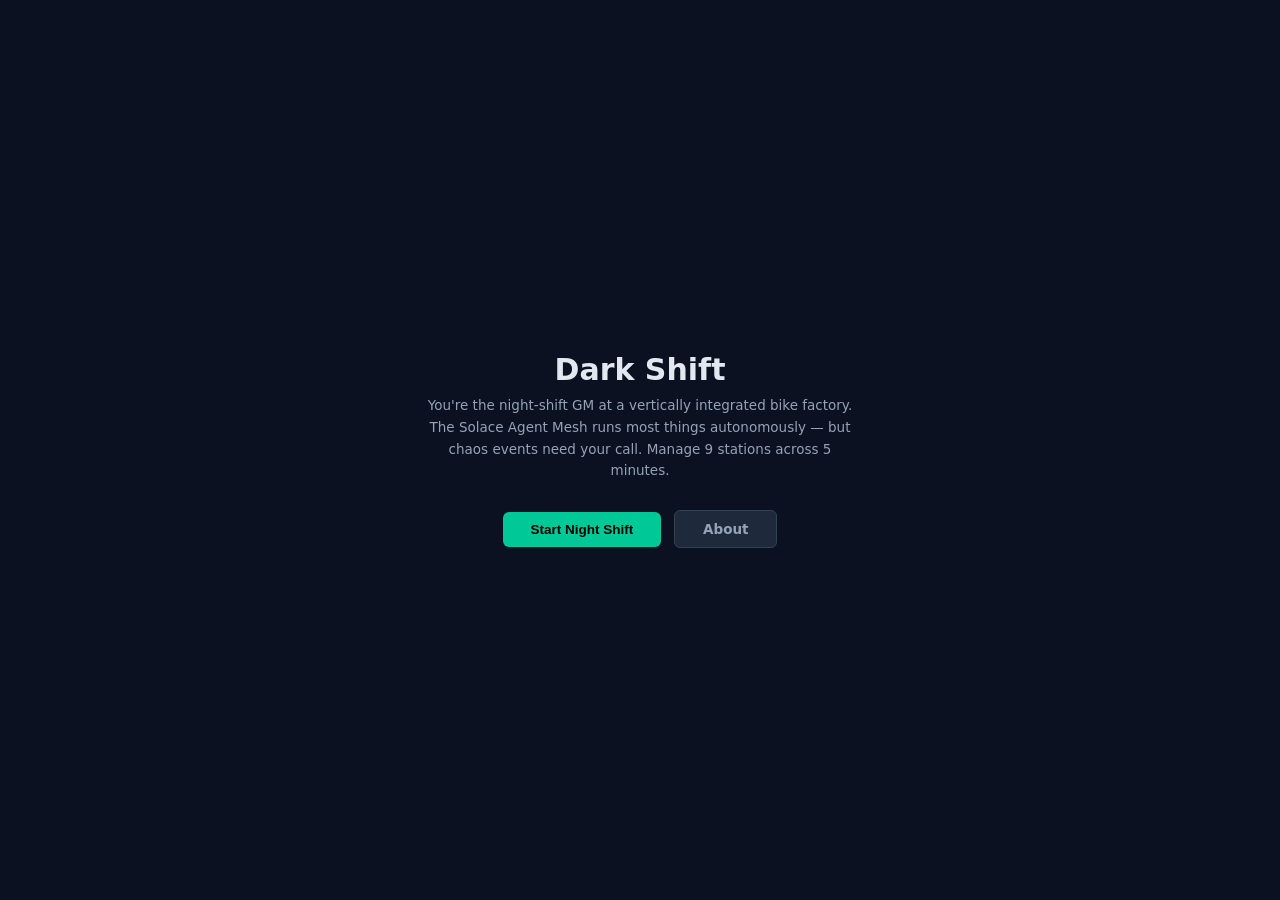
<file: index.html>
<!DOCTYPE html>
<html lang="en">
<head>
<meta charset="UTF-8">
<meta name="viewport" content="width=device-width, initial-scale=1.0">
<title>Dark Shift — Bike Factory</title>
<style>
*,*::before,*::after{box-sizing:border-box;margin:0;padding:0}
html{font-family:-apple-system,BlinkMacSystemFont,'Segoe UI',system-ui,sans-serif;font-size:15px;-webkit-font-smoothing:antialiased}
body{background:#0b1120;color:#e2e8f0;min-height:100dvh}
a{color:#00c896}

/* Layout */
.shell{display:grid;grid-template-columns:1fr 400px;grid-template-rows:auto 1fr;height:100dvh}
.topbar{grid-column:1/-1;display:flex;align-items:center;justify-content:space-between;padding:10px 20px;border-bottom:1px solid #1e293b;background:#0f1729}
.topbar .logo{font-weight:700;font-size:1rem}
.topbar .meta{font-size:.8rem;color:#64748b;display:flex;gap:16px;align-items:center}
.topbar .timer{font-family:'SF Mono',SFMono-Regular,Consolas,monospace;color:#00c896;font-weight:600;font-size:.9rem}

/* Dashboard */
.dashboard{grid-column:1;grid-row:2;overflow-y:auto;padding:20px}

/* Chat */
.chat-col{grid-column:2;grid-row:2;display:flex;flex-direction:column;border-left:1px solid #1e293b;background:#0f1729}
.chat-header{padding:12px 16px;border-bottom:1px solid #1e293b;font-weight:600;font-size:.85rem;color:#94a3b8}
.chat-messages{flex:1;overflow-y:auto;padding:12px 16px;display:flex;flex-direction:column;gap:8px}
.chat-input-row{padding:12px 16px;border-top:1px solid #1e293b;display:flex;gap:8px}
.chat-input-row input{flex:1;background:#1e293b;border:1px solid #334155;border-radius:6px;padding:8px 12px;color:#e2e8f0;font:inherit;font-size:.85rem;outline:none}
.chat-input-row input:focus{border-color:#00c896}
.chat-input-row button{background:#00c896;color:#000;border:none;border-radius:6px;padding:8px 16px;font-weight:600;font-size:.85rem;cursor:pointer}
.chat-input-row button:hover{background:#00a87d}

/* Messages */
.msg{font-size:.85rem;line-height:1.55;padding:8px 12px;border-radius:8px;max-width:95%}
.msg.system{background:#1e293b;color:#94a3b8;font-size:.8rem;text-align:center;align-self:center;border-radius:12px}
.msg.agent{background:#0c2d24;border:1px solid #134e3a;align-self:flex-start}
.msg .agent-name{font-size:.7rem;font-weight:600;color:#00c896;text-transform:uppercase;letter-spacing:.03em;margin-bottom:2px}
.msg.user{background:#1e293b;align-self:flex-end}
.msg.chaos{background:#2d1215;border:1px solid #4c1d24;align-self:center;text-align:center}
.msg.chaos .chaos-title{font-weight:700;color:#ef4444;margin-bottom:2px}

/* Action buttons in chat */
.actions{display:flex;flex-wrap:wrap;gap:6px;margin-top:6px}
.actions button{background:#1e293b;border:1px solid #334155;color:#e2e8f0;border-radius:6px;padding:5px 12px;font-size:.8rem;cursor:pointer}
.actions button:hover{border-color:#00c896;color:#00c896}

/* KPI cards */
.kpi-row{display:grid;grid-template-columns:repeat(auto-fit,minmax(140px,1fr));gap:12px;margin-bottom:24px}
.kpi-card{background:#141c2e;border:1px solid #1e293b;border-radius:8px;padding:14px 16px}
.kpi-card .label{font-size:.7rem;color:#64748b;text-transform:uppercase;letter-spacing:.04em;margin-bottom:4px}
.kpi-card .value{font-size:1.4rem;font-weight:700;font-family:'SF Mono',SFMono-Regular,Consolas,monospace}
.kpi-card .value.good{color:#22c55e}
.kpi-card .value.warn{color:#f59e0b}
.kpi-card .value.bad{color:#ef4444}
.kpi-card .value.accent{color:#00c896}

/* Factory overview */
.section-title{font-size:.85rem;font-weight:600;color:#94a3b8;margin-bottom:12px;text-transform:uppercase;letter-spacing:.04em}
.station-grid{display:grid;grid-template-columns:repeat(auto-fill,minmax(180px,1fr));gap:8px;margin-bottom:24px}
.station{background:#141c2e;border:1px solid #1e293b;border-radius:6px;padding:10px 14px;display:flex;justify-content:space-between;align-items:center;font-size:.85rem}
.station .name{color:#cbd5e1}
.station .status{font-size:.75rem;font-weight:600;padding:2px 8px;border-radius:4px}
.station .status.ok{background:#052e16;color:#22c55e}
.station .status.warning{background:#422006;color:#f59e0b}
.station .status.down{background:#450a0a;color:#ef4444}

/* Priority bar */
.priority-bar{display:flex;gap:6px;margin-bottom:24px}
.priority-bar button{flex:1;padding:8px;background:#141c2e;border:1px solid #1e293b;border-radius:6px;color:#94a3b8;font-size:.8rem;font-weight:500;cursor:pointer}
.priority-bar button:hover{border-color:#64748b}
.priority-bar button.active{border-color:#00c896;color:#00c896;background:#0c2d24}

/* Event log */
.log-section{margin-bottom:24px}
.log-entry{font-size:.8rem;padding:4px 0;color:#94a3b8;border-bottom:1px solid #1e293b;display:flex;gap:10px}
.log-entry .time{color:#475569;font-family:'SF Mono',SFMono-Regular,Consolas,monospace;min-width:44px}
.log-entry .topic{color:#00c896;min-width:80px}

/* Intro / Game over */
.overlay{position:fixed;inset:0;background:#0b1120;z-index:100;display:flex;justify-content:center;align-items:center;flex-direction:column;text-align:center}
.overlay.hidden{display:none}
.overlay h1{font-size:2rem;font-weight:700;margin-bottom:8px}
.overlay .sub{color:#94a3b8;font-size:.9rem;max-width:440px;line-height:1.6;margin-bottom:28px}
.overlay .btn{display:inline-block;background:#00c896;color:#000;border:none;border-radius:6px;padding:10px 28px;font-size:.9rem;font-weight:600;cursor:pointer;text-decoration:none}
.overlay .btn:hover{background:#00a87d}
.overlay .btn-secondary{background:#1e293b;color:#94a3b8;border:1px solid #334155;margin-left:8px}
.overlay .btn-secondary:hover{background:#334155;color:#e2e8f0}
.final-grade{font-size:3.5rem;font-weight:800;color:#00c896;margin:16px 0}
.final-stats{display:grid;grid-template-columns:repeat(3,1fr);gap:12px;margin:20px 0;max-width:400px}
.final-stat{text-align:center}
.final-stat .v{font-size:1.2rem;font-weight:700;font-family:'SF Mono',SFMono-Regular,Consolas,monospace}
.final-stat .l{font-size:.7rem;color:#64748b;margin-top:2px}

/* About section in dashboard */
.about{background:#141c2e;border:1px solid #1e293b;border-radius:8px;padding:16px 20px;margin-bottom:24px;font-size:.85rem;color:#94a3b8;line-height:1.6}
.about strong{color:#e2e8f0}

/* Responsive */
@media(max-width:800px){
  .shell{grid-template-columns:1fr;grid-template-rows:auto 1fr 1fr}
  .chat-col{grid-column:1;grid-row:3;border-left:none;border-top:1px solid #1e293b;max-height:50vh}
}
</style>
</head>
<body>

<!-- ═══ INTRO ═══ -->
<div class="overlay" id="intro">
  <h1>Dark Shift</h1>
  <p class="sub">
    You're the night-shift GM at a vertically integrated bike factory.
    The Solace Agent Mesh runs most things autonomously — but chaos events
    need your call. Manage 9 stations across 5 minutes.
  </p>
  <div>
    <button class="btn" onclick="startGame()">Start Night Shift</button>
    <a href="#" class="btn btn-secondary" onclick="event.preventDefault();document.getElementById('intro-about').style.display=document.getElementById('intro-about').style.display==='none'?'block':'none'">About</a>
  </div>
  <div id="intro-about" style="display:none;margin-top:24px;max-width:500px;text-align:left;font-size:.85rem;color:#94a3b8;line-height:1.6;">
    <p style="margin-bottom:12px;"><strong style="color:#e2e8f0;">The factory line:</strong> Tube Laser → Robotic Weld → CNC → Powder Coat → Wheel Build → Final Assembly → AMR Fleet → Warehouse → Loading Docks</p>
    <p style="margin-bottom:12px;"><strong style="color:#e2e8f0;">Solace Agent Mesh:</strong> An event backbone connects an orchestrator to 5 domain agents (Supply, Planner, Quality, Maintenance, Logistics). When chaos hits, agents propose fixes through pub/sub topics. You approve or override.</p>
    <p><strong style="color:#e2e8f0;">Priority modes:</strong> Speed (max output), Margin (cut costs), Quality (zero defects), Green (min energy/carbon). Each changes agent behavior.</p>
  </div>
</div>

<!-- ═══ GAME OVER ═══ -->
<div class="overlay hidden" id="gameover">
  <h1>Shift Complete</h1>
  <div class="final-grade" id="go-grade">A+</div>
  <p style="color:#94a3b8;margin-bottom:8px;" id="go-title">Factory Lord</p>
  <div class="final-stats" id="go-stats"></div>
  <div style="margin-top:16px;">
    <button class="btn" onclick="startGame()">Play Again</button>
    <button class="btn btn-secondary" onclick="copyScore()">Copy Score</button>
  </div>
</div>

<!-- ═══ MAIN SHELL ═══ -->
<div class="shell" id="app" style="display:none;">

  <!-- Top bar -->
  <div class="topbar">
    <span class="logo">Dark Shift</span>
    <div class="meta">
      <span><span id="hud-g" style="color:#22c55e">●</span> <span id="hud-gn">9</span></span>
      <span><span id="hud-y" style="color:#f59e0b">●</span> <span id="hud-yn">0</span></span>
      <span><span id="hud-r" style="color:#ef4444">●</span> <span id="hud-rn">0</span></span>
      <span style="color:#334155">|</span>
      <span class="timer" id="timer">05:00</span>
    </div>
  </div>

  <!-- Dashboard -->
  <div class="dashboard" id="dashboard">

    <div class="about" id="situation">
      <strong>Situation:</strong> Night shift at a European bike factory. 9 stations running,
      5 AMRs moving materials. The Solace Agent Mesh handles routine orchestration.
      Chaos events will test your judgment. Use the chat to interact with agents.
    </div>

    <!-- KPIs -->
    <div class="section-title">Key Metrics</div>
    <div class="kpi-row">
      <div class="kpi-card"><div class="label">Bikes Produced</div><div class="value accent" id="k-bikes">0</div></div>
      <div class="kpi-card"><div class="label">OTIF %</div><div class="value good" id="k-otif">100</div></div>
      <div class="kpi-card"><div class="label">Margin</div><div class="value" id="k-margin">$0</div></div>
      <div class="kpi-card"><div class="label">Defect Rate</div><div class="value good" id="k-defect">0.5%</div></div>
      <div class="kpi-card"><div class="label">kWh / Bike</div><div class="value" id="k-energy">12.0</div></div>
      <div class="kpi-card"><div class="label">CO₂ / Bike</div><div class="value" id="k-carbon">3.2</div></div>
      <div class="kpi-card"><div class="label">Score</div><div class="value accent" id="k-score">0</div></div>
    </div>

    <!-- Priority -->
    <div class="section-title">Priority Mode</div>
    <div class="priority-bar" id="priority-bar">
      <button class="active" data-m="speed" onclick="setPriority('speed')">Speed</button>
      <button data-m="margin" onclick="setPriority('margin')">Margin</button>
      <button data-m="quality" onclick="setPriority('quality')">Quality</button>
      <button data-m="green" onclick="setPriority('green')">Green</button>
    </div>

    <!-- Stations -->
    <div class="section-title">Factory Floor</div>
    <div class="station-grid" id="stations"></div>

    <!-- Event Log -->
    <div class="section-title">Event Log</div>
    <div class="log-section" id="log"></div>

  </div>

  <!-- Chat -->
  <div class="chat-col">
    <div class="chat-header">Agent Mesh Chat</div>
    <div class="chat-messages" id="chat"></div>
    <div class="chat-input-row">
      <input type="text" id="chat-input" placeholder="Ask an agent or type a command..." onkeydown="if(event.key==='Enter')sendChat()">
      <button onclick="sendChat()">Send</button>
    </div>
  </div>

</div>

<script>
// ═══════════════════════════════════════════════
// SCENARIO DATA
// ═══════════════════════════════════════════════
const STATIONS = [
  { id:'laser',     name:'Tube Laser' },
  { id:'weld',      name:'Robotic Weld' },
  { id:'cnc',       name:'CNC Machine' },
  { id:'paint',     name:'Powder Coat' },
  { id:'wheel',     name:'Wheel Build' },
  { id:'assembly',  name:'Final Assembly' },
  { id:'amr',       name:'AMR Fleet' },
  { id:'warehouse', name:'Warehouse' },
  { id:'docks',     name:'Loading Docks' },
];

const CHAOS = [
  { title:'Battery Supplier Delay', desc:'Key battery supplier delayed +2 days. Assembly line at risk.', severity:'danger', affects:['assembly','warehouse'], agents:['supply','planner'] },
  { title:'Weld Defect Spike', desc:'Defect rate on weld cell jumped to 8%. Quality hold triggered.', severity:'danger', affects:['weld'], agents:['quality','maintenance'] },
  { title:'Energy Tariff x3', desc:'Grid operator spiked tariffs. Energy cost tripled this hour.', severity:'warn', affects:['laser','cnc','paint'], agents:['planner','supply'] },
  { title:'Rush Order: Paris Dealer', desc:'200 premium bikes needed by Friday. 2x normal pace required.', severity:'info', affects:['assembly','docks'], agents:['planner','logistics'] },
  { title:'AMR Collision', desc:'Two AMRs collided at intersection B. Fleet halted for safety.', severity:'danger', affects:['amr'], agents:['maintenance','logistics'] },
  { title:'Paint Booth Overheat', desc:'Powder coat oven temp sensor reading 15% above safe limit.', severity:'warn', affects:['paint'], agents:['maintenance','quality'] },
  { title:'Customs Hold', desc:'Carbon fiber shipment stuck at Rotterdam customs. ETA unknown.', severity:'warn', affects:['laser','warehouse'], agents:['supply','planner'] },
  { title:'Shift Worker No-Show', desc:'Night shift operator absent. Manual inspection unmanned.', severity:'warn', affects:['assembly'], agents:['planner','quality'] },
  { title:'Firmware Glitch: CNC', desc:'CNC controller reset mid-cycle. Calibration required.', severity:'danger', affects:['cnc'], agents:['maintenance','planner'] },
  { title:'Demand Surge: E-Bikes', desc:'Flash sale triggered 3x e-bike orders. Line reconfiguration needed.', severity:'info', affects:['assembly','wheel','docks'], agents:['planner','logistics'] },
  { title:'Coolant Leak: Laser', desc:'Laser cutter coolant pressure dropping. Shutdown in 10 min.', severity:'danger', affects:['laser'], agents:['maintenance','supply'] },
  { title:'Sustainability Audit', desc:'Surprise auditor arriving. Carbon reporting needed ASAP.', severity:'info', affects:['paint','laser','cnc'], agents:['quality','planner'] },
];

const AGENTS = {
  supply: [
    { action:'Reroute to alt supplier (+$2k, -1 day delay)', impact:{cost:2000,output:0.05} },
    { action:'Negotiate expedited shipping (+$800)', impact:{cost:800} },
    { action:'Pull from safety stock (no cost, stock -10%)', impact:{output:0.1} },
  ],
  planner: [
    { action:'Resequence line — skip paint for 50 bikes (+20% output, -5% quality)', impact:{output:0.2,quality:-0.05} },
    { action:'Split into two sub-batches (+10% output)', impact:{output:0.1,cost:200} },
    { action:'Defer non-critical orders 24h (-5% OTIF)', impact:{otif:-5} },
  ],
  quality: [
    { action:'Hold lot for full inspection (-15% output, +quality)', impact:{output:-0.15,quality:0.1} },
    { action:'Statistical sampling — faster (-5% output)', impact:{output:-0.05,quality:0.03} },
    { action:'Accept with rework tag (+$300)', impact:{quality:-0.02,cost:300} },
  ],
  maintenance: [
    { action:'Emergency repair — 30 min downtime (-20% output, $1.5k)', impact:{output:-0.2,cost:1500} },
    { action:'Hot-swap backup unit (-5% output, $3k)', impact:{output:-0.05,cost:3000} },
    { action:'Schedule for next shift (deferred, 30% risk)', impact:{} },
  ],
  logistics: [
    { action:'Reroute AMRs via corridor C (-5% speed)', impact:{output:-0.05,cost:200} },
    { action:'Switch to manual transport (-15% speed)', impact:{output:-0.15,cost:600} },
    { action:'Express dock assignment (+10% speed, $400)', impact:{output:0.1,cost:400} },
  ],
};

const PRIORITY = {
  speed:   { prod:1.3, cost:1.0, qual:0.85, energy:1.1 },
  margin:  { prod:0.9, cost:0.75, qual:1.0, energy:1.0 },
  quality: { prod:0.8, cost:1.1, qual:1.2, energy:1.0 },
  green:   { prod:0.85, cost:1.05, qual:1.0, energy:0.7 },
};

const GRADES = [
  [3000,'A+','Factory Lord'],[2500,'A','Master Operator'],[2000,'B+','Shift Lead'],
  [1500,'B','Competent GM'],[1000,'C','Surviving'],[0,'D','Needs Training'],
];

// ═══════════════════════════════════════════════
// STATE
// ═══════════════════════════════════════════════
let S = {};

function freshState() {
  return {
    running:false, timeLeft:300, bikes:0, otif:100, margin:0,
    defect:0.5, energy:12, carbon:3.2, score:0,
    priority:'speed', prodMul:1, costMul:1, qualMul:1, energyMul:1,
    stations: STATIONS.map(s => ({...s, status:'ok', throughput:1, alert:0})),
    deck: [...CHAOS].sort(()=>Math.random()-0.5),
    log:[], chaosTimer:0, pendingProposals:null, tickTimer:null,
  };
}

// ═══════════════════════════════════════════════
// DOM HELPERS
// ═══════════════════════════════════════════════
const $=id=>document.getElementById(id);

function addChat(type, html) {
  const d = document.createElement('div');
  d.className = 'msg ' + type;
  d.innerHTML = html;
  $('chat').appendChild(d);
  $('chat').scrollTop = $('chat').scrollHeight;
  return d;
}

function addLog(topic, msg) {
  const elapsed = 300 - S.timeLeft;
  const t = String(Math.floor(elapsed/60)).padStart(2,'0')+':'+String(Math.floor(elapsed%60)).padStart(2,'0');
  S.log.push({t,topic,msg});
  const el = document.createElement('div');
  el.className = 'log-entry';
  el.innerHTML = `<span class="time">${t}</span><span class="topic">${topic}</span><span>${msg}</span>`;
  $('log').prepend(el);
}

// ═══════════════════════════════════════════════
// RENDER
// ═══════════════════════════════════════════════
function renderStations() {
  $('stations').innerHTML = S.stations.map(s =>
    `<div class="station"><span class="name">${s.name}</span><span class="status ${s.status}">${s.status==='ok'?'Online':s.status==='warning'?'Warning':'Down'}</span></div>`
  ).join('');
}

function renderKPIs() {
  $('k-bikes').textContent = Math.floor(S.bikes);
  $('k-otif').textContent = Math.round(S.otif);
  $('k-otif').className = 'value '+(S.otif>=90?'good':S.otif>=70?'warn':'bad');
  $('k-margin').textContent = '$'+Math.round(S.margin).toLocaleString();
  $('k-defect').textContent = S.defect.toFixed(1)+'%';
  $('k-defect').className = 'value '+(S.defect<2?'good':S.defect<5?'warn':'bad');
  $('k-energy').textContent = S.energy.toFixed(1);
  $('k-carbon').textContent = S.carbon.toFixed(1);
  $('k-score').textContent = Math.round(S.score);
}

function renderHud() {
  let g=0,y=0,r=0;
  S.stations.forEach(s=>{if(s.status==='ok')g++;else if(s.status==='warning')y++;else r++;});
  $('hud-gn').textContent=g; $('hud-yn').textContent=y; $('hud-rn').textContent=r;
}

function renderTimer() {
  const m=Math.floor(S.timeLeft/60), s=Math.floor(S.timeLeft%60);
  $('timer').textContent = String(m).padStart(2,'0')+':'+String(s).padStart(2,'0');
}

// ═══════════════════════════════════════════════
// GAME LOGIC
// ═══════════════════════════════════════════════
function tick() {
  if (!S.running) return;
  const dt = 1; // 1 second per tick
  S.timeLeft -= dt;
  if (S.timeLeft <= 0) { S.timeLeft=0; endGame(); return; }

  // Production
  const avg = S.stations.reduce((a,s)=>a+s.throughput,0)/S.stations.length;
  S.bikes += 0.15 * S.prodMul * avg * dt;
  S.margin += 120 * S.costMul * (S.priority==='margin'?1.3:1) * 0.15 * avg * dt;

  // Station recovery
  S.stations.forEach(s=>{
    if(s.alert>0){s.alert-=dt;if(s.alert<=0){s.status='ok';s.throughput=Math.min(1,s.throughput+0.3);}}
  });

  // KPI derivation
  S.defect = Math.max(0.1, 5 - 4.5*S.qualMul + (1-avg)*3);
  S.energy = Math.max(5, 12*S.energyMul);
  const down = S.stations.filter(s=>s.status==='down').length;
  if(down>0) S.otif = Math.max(0, S.otif - dt*down*0.5);

  S.score = Math.round(S.bikes*10 + S.otif*5 + S.margin*0.01 + (100-S.defect*10)*2 - S.energy*2 - S.carbon*5);

  // Auto chaos
  S.chaosTimer += 1000;
  if (S.chaosTimer >= 30000 + Math.random()*20000 && S.deck.length > 0) {
    S.chaosTimer = 0;
    drawChaos();
  }

  renderKPIs(); renderHud(); renderTimer(); renderStations();
}

function drawChaos() {
  if (!S.running || S.deck.length===0) return;
  const card = S.deck.pop();

  // Affect stations
  card.affects.forEach(id=>{
    const st = S.stations.find(s=>s.id===id);
    if(!st)return;
    if(card.severity==='danger'){st.status='down';st.throughput=0.3;st.alert=15;}
    else if(card.severity==='warn'){st.status='warning';st.throughput=0.6;st.alert=12;}
    else{st.status='warning';st.throughput=0.8;st.alert=10;}
  });

  addLog('chaos', card.title);
  addChat('chaos', `<div class="chaos-title">${card.title}</div>${card.desc}`);

  // Agent proposals
  const proposals = card.agents.map(aid=>{
    const pool = AGENTS[aid]||AGENTS.planner;
    return {agent:aid, ...pool[Math.floor(Math.random()*pool.length)]};
  });
  S.pendingProposals = proposals;

  setTimeout(()=>{
    if (!S.running) return;
    addChat('system', 'Agents are responding...');
    proposals.forEach((p,i)=>{
      const msg = addChat('agent',
        `<div class="agent-name">${p.agent} agent</div>${p.action}`
      );
    });
    // Action buttons
    const d = addChat('system','');
    d.innerHTML = '<div class="actions">' +
      proposals.map((_,i)=>`<button onclick="approveProposal(${i})">Approve ${proposals[i].agent}</button>`).join('') +
      '<button onclick="approveAll()">Approve All</button>' +
      '<button onclick="dismiss()">Dismiss</button></div>';
  }, 800);

  renderStations(); renderHud();
}

function applyImpact(imp) {
  if(imp.output) S.prodMul = Math.max(0.2, S.prodMul + imp.output);
  if(imp.cost) S.margin -= imp.cost;
  if(imp.quality) S.qualMul = Math.max(0.5, S.qualMul + imp.quality);
  if(imp.otif) S.otif = Math.max(0, Math.min(100, S.otif + imp.otif));
  if(imp.energy) S.energyMul = Math.max(0.3, S.energyMul + imp.energy);
}

function healStations(amt) {
  S.stations.forEach(s=>{
    if(s.status!=='ok'){
      s.throughput=Math.min(1,s.throughput+amt);
      s.status = s.throughput>0.7?'ok':s.throughput>0.4?'warning':'down';
    }
  });
}

window.approveProposal = function(i) {
  if(!S.pendingProposals) return;
  const p = S.pendingProposals[i];
  applyImpact(p.impact);
  healStations(0.3);
  addLog('agent/'+p.agent, p.action);
  addChat('system', `Approved: ${p.agent} agent — ${p.action.split('(')[0].trim()}`);
  S.pendingProposals = null;
  removeActionButtons();
  renderStations(); renderKPIs();
};

window.approveAll = function() {
  if(!S.pendingProposals) return;
  S.pendingProposals.forEach(p=>{ applyImpact(p.impact); addLog('agent/'+p.agent, p.action); });
  healStations(0.2);
  addChat('system', 'All proposals approved.');
  S.pendingProposals = null;
  removeActionButtons();
  renderStations(); renderKPIs();
};

window.dismiss = function() {
  S.pendingProposals = null;
  addChat('system', 'Proposals dismissed. Stations will recover on their own.');
  removeActionButtons();
};

function removeActionButtons() {
  document.querySelectorAll('.actions').forEach(el=>el.remove());
}

// ═══════════════════════════════════════════════
// PRIORITY
// ═══════════════════════════════════════════════
window.setPriority = function(mode) {
  S.priority = mode;
  const p = PRIORITY[mode];
  S.prodMul=p.prod; S.costMul=p.cost; S.qualMul=p.qual; S.energyMul=p.energy;
  document.querySelectorAll('.priority-bar button').forEach(b=>b.classList.toggle('active',b.dataset.m===mode));
  addLog('priority', 'Mode → '+mode.toUpperCase());
  addChat('system', `Priority set to <strong>${mode}</strong>.`);
};

// ═══════════════════════════════════════════════
// CHAT INPUT
// ═══════════════════════════════════════════════
window.sendChat = function() {
  const input = $('chat-input');
  const text = input.value.trim();
  if (!text) return;
  input.value = '';
  addChat('user', text);

  // Simple command parsing
  const lower = text.toLowerCase();
  if (lower==='draw'||lower==='chaos'||lower==='draw card') {
    drawChaos();
  } else if (lower.startsWith('priority ')||lower.startsWith('mode ')) {
    const mode = lower.split(' ')[1];
    if (PRIORITY[mode]) setPriority(mode);
    else addChat('system','Unknown mode. Try: speed, margin, quality, green.');
  } else if (lower==='status'||lower==='report') {
    addChat('agent',
      `<div class="agent-name">Orchestrator</div>` +
      `Bikes: ${Math.floor(S.bikes)} | OTIF: ${Math.round(S.otif)}% | Margin: $${Math.round(S.margin).toLocaleString()} | Defects: ${S.defect.toFixed(1)}%<br>` +
      `${S.stations.filter(s=>s.status!=='ok').length} stations degraded. ${S.deck.length} chaos cards remaining.`
    );
  } else if (lower==='help') {
    addChat('system',
      '<strong>Commands:</strong><br>' +
      '• <strong>draw</strong> — draw a chaos card<br>' +
      '• <strong>priority [speed|margin|quality|green]</strong> — change mode<br>' +
      '• <strong>status</strong> — get a report from the orchestrator<br>' +
      '• Or just type anything to talk to the mesh'
    );
  } else {
    // Generic response from orchestrator
    const responses = [
      `Noted. The mesh is monitoring ${S.stations.filter(s=>s.status!=='ok').length} degraded stations.`,
      `Understood. Current throughput is at ${Math.round(S.stations.reduce((a,s)=>a+s.throughput,0)/S.stations.length*100)}%.`,
      `Acknowledged. ${S.deck.length} potential disruptions remain in the chaos deck.`,
      `The ${S.priority} priority is holding. ${Math.floor(S.bikes)} bikes shipped so far.`,
      `All agents are nominal. Score is ${Math.round(S.score)}.`,
    ];
    setTimeout(()=>{
      addChat('agent', `<div class="agent-name">Orchestrator</div>${responses[Math.floor(Math.random()*responses.length)]}`);
    }, 400);
  }
};

// ═══════════════════════════════════════════════
// GAME LIFECYCLE
// ═══════════════════════════════════════════════
window.startGame = function() {
  S = freshState();
  $('intro').classList.add('hidden');
  $('gameover').classList.add('hidden');
  $('app').style.display = 'grid';
  $('chat').innerHTML = '';
  $('log').innerHTML = '';

  renderStations(); renderKPIs(); renderHud(); renderTimer();
  document.querySelectorAll('.priority-bar button').forEach(b=>b.classList.toggle('active',b.dataset.m==='speed'));

  addChat('system', 'Night shift started. 5 minutes on the clock. Type <strong>help</strong> for commands.');
  addChat('agent', '<div class="agent-name">Orchestrator</div>All 9 stations online. Mesh is nominal. Awaiting first event.');
  addLog('system', 'Night shift started');

  S.running = true;
  if(S.tickTimer) clearInterval(S.tickTimer);
  S.tickTimer = setInterval(tick, 1000);
};

function endGame() {
  S.running = false;
  if(S.tickTimer) clearInterval(S.tickTimer);
  let grade='D',title='Needs Training';
  for(const[min,g,t] of GRADES){if(S.score>=min){grade=g;title=t;break;}}
  $('go-grade').textContent=grade;
  $('go-title').textContent=title;
  $('go-stats').innerHTML=`
    <div class="final-stat"><div class="v">${Math.floor(S.bikes)}</div><div class="l">Bikes</div></div>
    <div class="final-stat"><div class="v">${Math.round(S.otif)}%</div><div class="l">OTIF</div></div>
    <div class="final-stat"><div class="v">$${Math.round(S.margin).toLocaleString()}</div><div class="l">Margin</div></div>
    <div class="final-stat"><div class="v">${S.defect.toFixed(1)}%</div><div class="l">Defects</div></div>
    <div class="final-stat"><div class="v">${S.energy.toFixed(1)}</div><div class="l">kWh</div></div>
    <div class="final-stat"><div class="v">${Math.round(S.score)}</div><div class="l">Score</div></div>`;
  $('app').style.display='none';
  $('gameover').classList.remove('hidden');
}

window.copyScore = function() {
  const text = `Dark Shift: ${Math.round(S.score)} pts (${$('go-grade').textContent}) — ${Math.floor(S.bikes)} bikes, ${Math.round(S.otif)}% OTIF`;
  navigator.clipboard.writeText(text);
};
</script>
</body>
</html>
</file>
